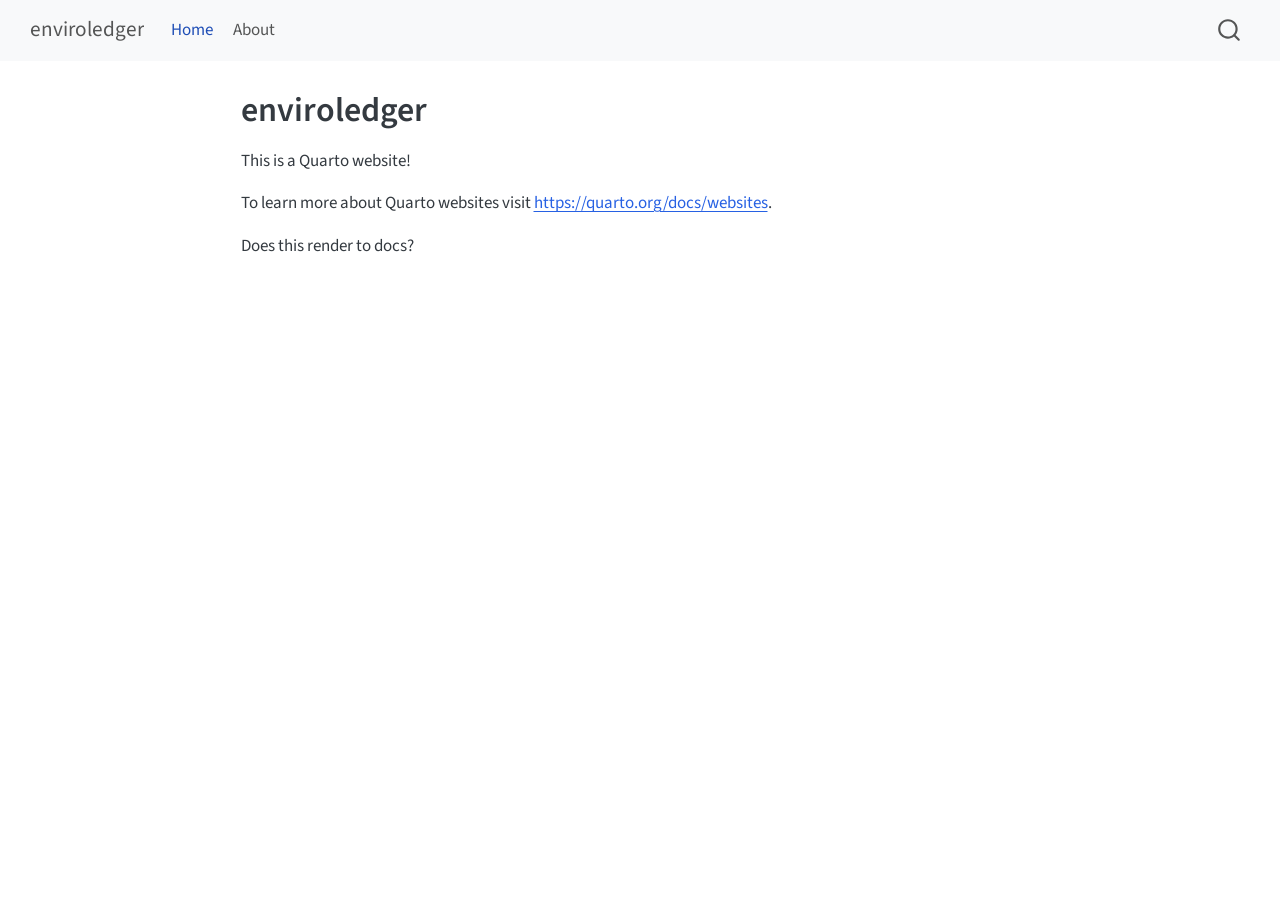
<file: docs/index.html>
<!DOCTYPE html>
<html xmlns="http://www.w3.org/1999/xhtml" lang="en" xml:lang="en"><head>

<meta charset="utf-8">
<meta name="generator" content="quarto-1.6.40">

<meta name="viewport" content="width=device-width, initial-scale=1.0, user-scalable=yes">


<title>enviroledger</title>
<style>
code{white-space: pre-wrap;}
span.smallcaps{font-variant: small-caps;}
div.columns{display: flex; gap: min(4vw, 1.5em);}
div.column{flex: auto; overflow-x: auto;}
div.hanging-indent{margin-left: 1.5em; text-indent: -1.5em;}
ul.task-list{list-style: none;}
ul.task-list li input[type="checkbox"] {
  width: 0.8em;
  margin: 0 0.8em 0.2em -1em; /* quarto-specific, see https://github.com/quarto-dev/quarto-cli/issues/4556 */ 
  vertical-align: middle;
}
</style>


<script src="site_libs/quarto-nav/quarto-nav.js"></script>
<script src="site_libs/quarto-nav/headroom.min.js"></script>
<script src="site_libs/clipboard/clipboard.min.js"></script>
<script src="site_libs/quarto-search/autocomplete.umd.js"></script>
<script src="site_libs/quarto-search/fuse.min.js"></script>
<script src="site_libs/quarto-search/quarto-search.js"></script>
<meta name="quarto:offset" content="./">
<script src="site_libs/quarto-html/quarto.js"></script>
<script src="site_libs/quarto-html/popper.min.js"></script>
<script src="site_libs/quarto-html/tippy.umd.min.js"></script>
<script src="site_libs/quarto-html/anchor.min.js"></script>
<link href="site_libs/quarto-html/tippy.css" rel="stylesheet">
<link href="site_libs/quarto-html/quarto-syntax-highlighting-549806ee2085284f45b00abea8c6df48.css" rel="stylesheet" id="quarto-text-highlighting-styles">
<script src="site_libs/bootstrap/bootstrap.min.js"></script>
<link href="site_libs/bootstrap/bootstrap-icons.css" rel="stylesheet">
<link href="site_libs/bootstrap/bootstrap-c75bcb89907db7808f0349b764a1a524.min.css" rel="stylesheet" append-hash="true" id="quarto-bootstrap" data-mode="light">
<script id="quarto-search-options" type="application/json">{
  "location": "navbar",
  "copy-button": false,
  "collapse-after": 3,
  "panel-placement": "end",
  "type": "overlay",
  "limit": 50,
  "keyboard-shortcut": [
    "f",
    "/",
    "s"
  ],
  "show-item-context": false,
  "language": {
    "search-no-results-text": "No results",
    "search-matching-documents-text": "matching documents",
    "search-copy-link-title": "Copy link to search",
    "search-hide-matches-text": "Hide additional matches",
    "search-more-match-text": "more match in this document",
    "search-more-matches-text": "more matches in this document",
    "search-clear-button-title": "Clear",
    "search-text-placeholder": "",
    "search-detached-cancel-button-title": "Cancel",
    "search-submit-button-title": "Submit",
    "search-label": "Search"
  }
}</script>


<link rel="stylesheet" href="styles.css">
</head>

<body class="nav-fixed fullcontent">

<div id="quarto-search-results"></div>
  <header id="quarto-header" class="headroom fixed-top">
    <nav class="navbar navbar-expand-lg " data-bs-theme="dark">
      <div class="navbar-container container-fluid">
      <div class="navbar-brand-container mx-auto">
    <a class="navbar-brand" href="./index.html">
    <span class="navbar-title">enviroledger</span>
    </a>
  </div>
            <div id="quarto-search" class="" title="Search"></div>
          <button class="navbar-toggler" type="button" data-bs-toggle="collapse" data-bs-target="#navbarCollapse" aria-controls="navbarCollapse" role="menu" aria-expanded="false" aria-label="Toggle navigation" onclick="if (window.quartoToggleHeadroom) { window.quartoToggleHeadroom(); }">
  <span class="navbar-toggler-icon"></span>
</button>
          <div class="collapse navbar-collapse" id="navbarCollapse">
            <ul class="navbar-nav navbar-nav-scroll me-auto">
  <li class="nav-item">
    <a class="nav-link active" href="./index.html" aria-current="page"> 
<span class="menu-text">Home</span></a>
  </li>  
  <li class="nav-item">
    <a class="nav-link" href="./about.html"> 
<span class="menu-text">About</span></a>
  </li>  
</ul>
          </div> <!-- /navcollapse -->
            <div class="quarto-navbar-tools">
</div>
      </div> <!-- /container-fluid -->
    </nav>
</header>
<!-- content -->
<div id="quarto-content" class="quarto-container page-columns page-rows-contents page-layout-article page-navbar">
<!-- sidebar -->
<!-- margin-sidebar -->
    
<!-- main -->
<main class="content" id="quarto-document-content">

<header id="title-block-header" class="quarto-title-block default">
<div class="quarto-title">
<h1 class="title">enviroledger</h1>
</div>



<div class="quarto-title-meta">

    
  
    
  </div>
  


</header>


<p>This is a Quarto website!</p>
<p>To learn more about Quarto websites visit <a href="https://quarto.org/docs/websites" class="uri">https://quarto.org/docs/websites</a>.</p>
<p>Does this render to docs?</p>



</main> <!-- /main -->
<script id="quarto-html-after-body" type="application/javascript">
window.document.addEventListener("DOMContentLoaded", function (event) {
  const toggleBodyColorMode = (bsSheetEl) => {
    const mode = bsSheetEl.getAttribute("data-mode");
    const bodyEl = window.document.querySelector("body");
    if (mode === "dark") {
      bodyEl.classList.add("quarto-dark");
      bodyEl.classList.remove("quarto-light");
    } else {
      bodyEl.classList.add("quarto-light");
      bodyEl.classList.remove("quarto-dark");
    }
  }
  const toggleBodyColorPrimary = () => {
    const bsSheetEl = window.document.querySelector("link#quarto-bootstrap");
    if (bsSheetEl) {
      toggleBodyColorMode(bsSheetEl);
    }
  }
  toggleBodyColorPrimary();  
  const icon = "";
  const anchorJS = new window.AnchorJS();
  anchorJS.options = {
    placement: 'right',
    icon: icon
  };
  anchorJS.add('.anchored');
  const isCodeAnnotation = (el) => {
    for (const clz of el.classList) {
      if (clz.startsWith('code-annotation-')) {                     
        return true;
      }
    }
    return false;
  }
  const onCopySuccess = function(e) {
    // button target
    const button = e.trigger;
    // don't keep focus
    button.blur();
    // flash "checked"
    button.classList.add('code-copy-button-checked');
    var currentTitle = button.getAttribute("title");
    button.setAttribute("title", "Copied!");
    let tooltip;
    if (window.bootstrap) {
      button.setAttribute("data-bs-toggle", "tooltip");
      button.setAttribute("data-bs-placement", "left");
      button.setAttribute("data-bs-title", "Copied!");
      tooltip = new bootstrap.Tooltip(button, 
        { trigger: "manual", 
          customClass: "code-copy-button-tooltip",
          offset: [0, -8]});
      tooltip.show();    
    }
    setTimeout(function() {
      if (tooltip) {
        tooltip.hide();
        button.removeAttribute("data-bs-title");
        button.removeAttribute("data-bs-toggle");
        button.removeAttribute("data-bs-placement");
      }
      button.setAttribute("title", currentTitle);
      button.classList.remove('code-copy-button-checked');
    }, 1000);
    // clear code selection
    e.clearSelection();
  }
  const getTextToCopy = function(trigger) {
      const codeEl = trigger.previousElementSibling.cloneNode(true);
      for (const childEl of codeEl.children) {
        if (isCodeAnnotation(childEl)) {
          childEl.remove();
        }
      }
      return codeEl.innerText;
  }
  const clipboard = new window.ClipboardJS('.code-copy-button:not([data-in-quarto-modal])', {
    text: getTextToCopy
  });
  clipboard.on('success', onCopySuccess);
  if (window.document.getElementById('quarto-embedded-source-code-modal')) {
    const clipboardModal = new window.ClipboardJS('.code-copy-button[data-in-quarto-modal]', {
      text: getTextToCopy,
      container: window.document.getElementById('quarto-embedded-source-code-modal')
    });
    clipboardModal.on('success', onCopySuccess);
  }
    var localhostRegex = new RegExp(/^(?:http|https):\/\/localhost\:?[0-9]*\//);
    var mailtoRegex = new RegExp(/^mailto:/);
      var filterRegex = new RegExp('/' + window.location.host + '/');
    var isInternal = (href) => {
        return filterRegex.test(href) || localhostRegex.test(href) || mailtoRegex.test(href);
    }
    // Inspect non-navigation links and adorn them if external
 	var links = window.document.querySelectorAll('a[href]:not(.nav-link):not(.navbar-brand):not(.toc-action):not(.sidebar-link):not(.sidebar-item-toggle):not(.pagination-link):not(.no-external):not([aria-hidden]):not(.dropdown-item):not(.quarto-navigation-tool):not(.about-link)');
    for (var i=0; i<links.length; i++) {
      const link = links[i];
      if (!isInternal(link.href)) {
        // undo the damage that might have been done by quarto-nav.js in the case of
        // links that we want to consider external
        if (link.dataset.originalHref !== undefined) {
          link.href = link.dataset.originalHref;
        }
      }
    }
  function tippyHover(el, contentFn, onTriggerFn, onUntriggerFn) {
    const config = {
      allowHTML: true,
      maxWidth: 500,
      delay: 100,
      arrow: false,
      appendTo: function(el) {
          return el.parentElement;
      },
      interactive: true,
      interactiveBorder: 10,
      theme: 'quarto',
      placement: 'bottom-start',
    };
    if (contentFn) {
      config.content = contentFn;
    }
    if (onTriggerFn) {
      config.onTrigger = onTriggerFn;
    }
    if (onUntriggerFn) {
      config.onUntrigger = onUntriggerFn;
    }
    window.tippy(el, config); 
  }
  const noterefs = window.document.querySelectorAll('a[role="doc-noteref"]');
  for (var i=0; i<noterefs.length; i++) {
    const ref = noterefs[i];
    tippyHover(ref, function() {
      // use id or data attribute instead here
      let href = ref.getAttribute('data-footnote-href') || ref.getAttribute('href');
      try { href = new URL(href).hash; } catch {}
      const id = href.replace(/^#\/?/, "");
      const note = window.document.getElementById(id);
      if (note) {
        return note.innerHTML;
      } else {
        return "";
      }
    });
  }
  const xrefs = window.document.querySelectorAll('a.quarto-xref');
  const processXRef = (id, note) => {
    // Strip column container classes
    const stripColumnClz = (el) => {
      el.classList.remove("page-full", "page-columns");
      if (el.children) {
        for (const child of el.children) {
          stripColumnClz(child);
        }
      }
    }
    stripColumnClz(note)
    if (id === null || id.startsWith('sec-')) {
      // Special case sections, only their first couple elements
      const container = document.createElement("div");
      if (note.children && note.children.length > 2) {
        container.appendChild(note.children[0].cloneNode(true));
        for (let i = 1; i < note.children.length; i++) {
          const child = note.children[i];
          if (child.tagName === "P" && child.innerText === "") {
            continue;
          } else {
            container.appendChild(child.cloneNode(true));
            break;
          }
        }
        if (window.Quarto?.typesetMath) {
          window.Quarto.typesetMath(container);
        }
        return container.innerHTML
      } else {
        if (window.Quarto?.typesetMath) {
          window.Quarto.typesetMath(note);
        }
        return note.innerHTML;
      }
    } else {
      // Remove any anchor links if they are present
      const anchorLink = note.querySelector('a.anchorjs-link');
      if (anchorLink) {
        anchorLink.remove();
      }
      if (window.Quarto?.typesetMath) {
        window.Quarto.typesetMath(note);
      }
      if (note.classList.contains("callout")) {
        return note.outerHTML;
      } else {
        return note.innerHTML;
      }
    }
  }
  for (var i=0; i<xrefs.length; i++) {
    const xref = xrefs[i];
    tippyHover(xref, undefined, function(instance) {
      instance.disable();
      let url = xref.getAttribute('href');
      let hash = undefined; 
      if (url.startsWith('#')) {
        hash = url;
      } else {
        try { hash = new URL(url).hash; } catch {}
      }
      if (hash) {
        const id = hash.replace(/^#\/?/, "");
        const note = window.document.getElementById(id);
        if (note !== null) {
          try {
            const html = processXRef(id, note.cloneNode(true));
            instance.setContent(html);
          } finally {
            instance.enable();
            instance.show();
          }
        } else {
          // See if we can fetch this
          fetch(url.split('#')[0])
          .then(res => res.text())
          .then(html => {
            const parser = new DOMParser();
            const htmlDoc = parser.parseFromString(html, "text/html");
            const note = htmlDoc.getElementById(id);
            if (note !== null) {
              const html = processXRef(id, note);
              instance.setContent(html);
            } 
          }).finally(() => {
            instance.enable();
            instance.show();
          });
        }
      } else {
        // See if we can fetch a full url (with no hash to target)
        // This is a special case and we should probably do some content thinning / targeting
        fetch(url)
        .then(res => res.text())
        .then(html => {
          const parser = new DOMParser();
          const htmlDoc = parser.parseFromString(html, "text/html");
          const note = htmlDoc.querySelector('main.content');
          if (note !== null) {
            // This should only happen for chapter cross references
            // (since there is no id in the URL)
            // remove the first header
            if (note.children.length > 0 && note.children[0].tagName === "HEADER") {
              note.children[0].remove();
            }
            const html = processXRef(null, note);
            instance.setContent(html);
          } 
        }).finally(() => {
          instance.enable();
          instance.show();
        });
      }
    }, function(instance) {
    });
  }
      let selectedAnnoteEl;
      const selectorForAnnotation = ( cell, annotation) => {
        let cellAttr = 'data-code-cell="' + cell + '"';
        let lineAttr = 'data-code-annotation="' +  annotation + '"';
        const selector = 'span[' + cellAttr + '][' + lineAttr + ']';
        return selector;
      }
      const selectCodeLines = (annoteEl) => {
        const doc = window.document;
        const targetCell = annoteEl.getAttribute("data-target-cell");
        const targetAnnotation = annoteEl.getAttribute("data-target-annotation");
        const annoteSpan = window.document.querySelector(selectorForAnnotation(targetCell, targetAnnotation));
        const lines = annoteSpan.getAttribute("data-code-lines").split(",");
        const lineIds = lines.map((line) => {
          return targetCell + "-" + line;
        })
        let top = null;
        let height = null;
        let parent = null;
        if (lineIds.length > 0) {
            //compute the position of the single el (top and bottom and make a div)
            const el = window.document.getElementById(lineIds[0]);
            top = el.offsetTop;
            height = el.offsetHeight;
            parent = el.parentElement.parentElement;
          if (lineIds.length > 1) {
            const lastEl = window.document.getElementById(lineIds[lineIds.length - 1]);
            const bottom = lastEl.offsetTop + lastEl.offsetHeight;
            height = bottom - top;
          }
          if (top !== null && height !== null && parent !== null) {
            // cook up a div (if necessary) and position it 
            let div = window.document.getElementById("code-annotation-line-highlight");
            if (div === null) {
              div = window.document.createElement("div");
              div.setAttribute("id", "code-annotation-line-highlight");
              div.style.position = 'absolute';
              parent.appendChild(div);
            }
            div.style.top = top - 2 + "px";
            div.style.height = height + 4 + "px";
            div.style.left = 0;
            let gutterDiv = window.document.getElementById("code-annotation-line-highlight-gutter");
            if (gutterDiv === null) {
              gutterDiv = window.document.createElement("div");
              gutterDiv.setAttribute("id", "code-annotation-line-highlight-gutter");
              gutterDiv.style.position = 'absolute';
              const codeCell = window.document.getElementById(targetCell);
              const gutter = codeCell.querySelector('.code-annotation-gutter');
              gutter.appendChild(gutterDiv);
            }
            gutterDiv.style.top = top - 2 + "px";
            gutterDiv.style.height = height + 4 + "px";
          }
          selectedAnnoteEl = annoteEl;
        }
      };
      const unselectCodeLines = () => {
        const elementsIds = ["code-annotation-line-highlight", "code-annotation-line-highlight-gutter"];
        elementsIds.forEach((elId) => {
          const div = window.document.getElementById(elId);
          if (div) {
            div.remove();
          }
        });
        selectedAnnoteEl = undefined;
      };
        // Handle positioning of the toggle
    window.addEventListener(
      "resize",
      throttle(() => {
        elRect = undefined;
        if (selectedAnnoteEl) {
          selectCodeLines(selectedAnnoteEl);
        }
      }, 10)
    );
    function throttle(fn, ms) {
    let throttle = false;
    let timer;
      return (...args) => {
        if(!throttle) { // first call gets through
            fn.apply(this, args);
            throttle = true;
        } else { // all the others get throttled
            if(timer) clearTimeout(timer); // cancel #2
            timer = setTimeout(() => {
              fn.apply(this, args);
              timer = throttle = false;
            }, ms);
        }
      };
    }
      // Attach click handler to the DT
      const annoteDls = window.document.querySelectorAll('dt[data-target-cell]');
      for (const annoteDlNode of annoteDls) {
        annoteDlNode.addEventListener('click', (event) => {
          const clickedEl = event.target;
          if (clickedEl !== selectedAnnoteEl) {
            unselectCodeLines();
            const activeEl = window.document.querySelector('dt[data-target-cell].code-annotation-active');
            if (activeEl) {
              activeEl.classList.remove('code-annotation-active');
            }
            selectCodeLines(clickedEl);
            clickedEl.classList.add('code-annotation-active');
          } else {
            // Unselect the line
            unselectCodeLines();
            clickedEl.classList.remove('code-annotation-active');
          }
        });
      }
  const findCites = (el) => {
    const parentEl = el.parentElement;
    if (parentEl) {
      const cites = parentEl.dataset.cites;
      if (cites) {
        return {
          el,
          cites: cites.split(' ')
        };
      } else {
        return findCites(el.parentElement)
      }
    } else {
      return undefined;
    }
  };
  var bibliorefs = window.document.querySelectorAll('a[role="doc-biblioref"]');
  for (var i=0; i<bibliorefs.length; i++) {
    const ref = bibliorefs[i];
    const citeInfo = findCites(ref);
    if (citeInfo) {
      tippyHover(citeInfo.el, function() {
        var popup = window.document.createElement('div');
        citeInfo.cites.forEach(function(cite) {
          var citeDiv = window.document.createElement('div');
          citeDiv.classList.add('hanging-indent');
          citeDiv.classList.add('csl-entry');
          var biblioDiv = window.document.getElementById('ref-' + cite);
          if (biblioDiv) {
            citeDiv.innerHTML = biblioDiv.innerHTML;
          }
          popup.appendChild(citeDiv);
        });
        return popup.innerHTML;
      });
    }
  }
});
</script>
</div> <!-- /content -->




</body></html>
</file>
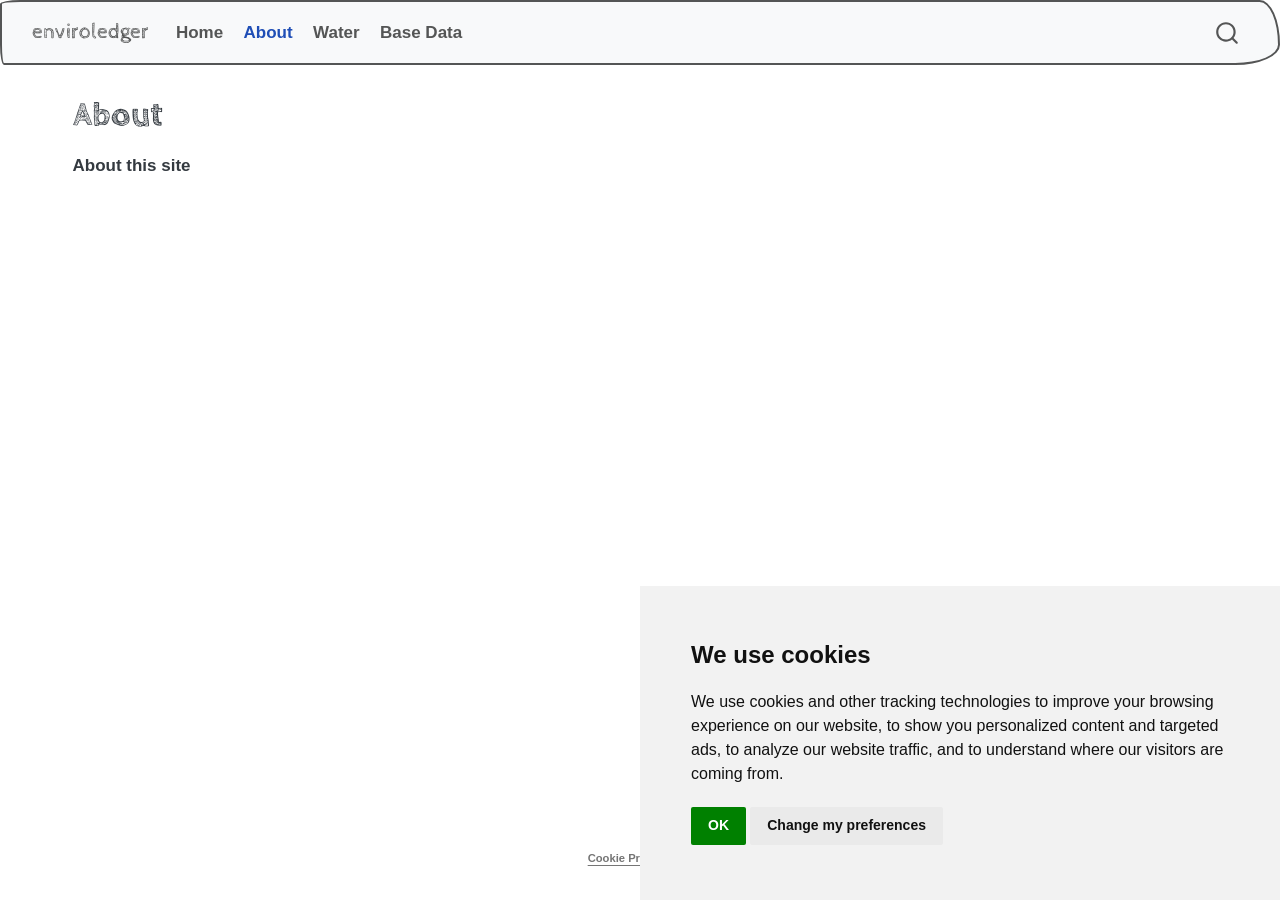
<file: docs/about.html>
<!DOCTYPE html>
<html xmlns="http://www.w3.org/1999/xhtml" lang="en" xml:lang="en"><head>

<meta charset="utf-8">
<meta name="generator" content="quarto-1.6.40">

<meta name="viewport" content="width=device-width, initial-scale=1.0, user-scalable=yes">


<title>About – enviroledger</title>
<style>
code{white-space: pre-wrap;}
span.smallcaps{font-variant: small-caps;}
div.columns{display: flex; gap: min(4vw, 1.5em);}
div.column{flex: auto; overflow-x: auto;}
div.hanging-indent{margin-left: 1.5em; text-indent: -1.5em;}
ul.task-list{list-style: none;}
ul.task-list li input[type="checkbox"] {
  width: 0.8em;
  margin: 0 0.8em 0.2em -1em; /* quarto-specific, see https://github.com/quarto-dev/quarto-cli/issues/4556 */ 
  vertical-align: middle;
}
</style>


<script src="site_libs/quarto-nav/quarto-nav.js"></script>
<script src="site_libs/quarto-nav/headroom.min.js"></script>
<script src="site_libs/clipboard/clipboard.min.js"></script>
<script src="site_libs/quarto-search/autocomplete.umd.js"></script>
<script src="site_libs/quarto-search/fuse.min.js"></script>
<script src="site_libs/quarto-search/quarto-search.js"></script>
<meta name="quarto:offset" content="./">
<script src="site_libs/cookie-consent/cookie-consent.js"></script>
<link href="site_libs/cookie-consent/cookie-consent.css" rel="stylesheet">
<script src="site_libs/quarto-html/quarto.js"></script>
<script src="site_libs/quarto-html/popper.min.js"></script>
<script src="site_libs/quarto-html/tippy.umd.min.js"></script>
<script src="site_libs/quarto-html/anchor.min.js"></script>
<link href="site_libs/quarto-html/tippy.css" rel="stylesheet">
<link href="site_libs/quarto-html/quarto-syntax-highlighting-549806ee2085284f45b00abea8c6df48.css" rel="stylesheet" id="quarto-text-highlighting-styles">
<script src="site_libs/bootstrap/bootstrap.min.js"></script>
<link href="site_libs/bootstrap/bootstrap-icons.css" rel="stylesheet">
<link href="site_libs/bootstrap/bootstrap-2ccf2efcc365c7bea76f0d335949859c.min.css" rel="stylesheet" append-hash="true" id="quarto-bootstrap" data-mode="light">
<script id="quarto-search-options" type="application/json">{
  "location": "navbar",
  "copy-button": false,
  "collapse-after": 3,
  "panel-placement": "end",
  "type": "overlay",
  "limit": 50,
  "keyboard-shortcut": [
    "f",
    "/",
    "s"
  ],
  "language": {
    "search-no-results-text": "No results",
    "search-matching-documents-text": "matching documents",
    "search-copy-link-title": "Copy link to search",
    "search-hide-matches-text": "Hide additional matches",
    "search-more-match-text": "more match in this document",
    "search-more-matches-text": "more matches in this document",
    "search-clear-button-title": "Clear",
    "search-text-placeholder": "",
    "search-detached-cancel-button-title": "Cancel",
    "search-submit-button-title": "Submit",
    "search-label": "Search"
  }
}</script>

<script type="text/javascript" charset="UTF-8">
document.addEventListener('DOMContentLoaded', function () {
cookieconsent.run({
  "notice_banner_type":"simple",
  "consent_type":"implied",
  "palette":"light",
  "language":"en",
  "page_load_consent_levels":["strictly-necessary","functionality","tracking","targeting"],
  "notice_banner_reject_button_hide":false,
  "preferences_center_close_button_hide":false,
  "website_name":""
  ,
"language":"en"
  });
});
</script> 
  


<link rel="stylesheet" href="styles.css">
</head>

<body class="nav-fixed">

<div id="quarto-search-results"></div>
  <header id="quarto-header" class="headroom fixed-top">
    <nav class="navbar navbar-expand-lg " data-bs-theme="dark">
      <div class="navbar-container container-fluid">
      <div class="navbar-brand-container mx-auto">
    <a class="navbar-brand" href="./index.html">
    <span class="navbar-title">enviroledger</span>
    </a>
  </div>
            <div id="quarto-search" class="" title="Search"></div>
          <button class="navbar-toggler" type="button" data-bs-toggle="collapse" data-bs-target="#navbarCollapse" aria-controls="navbarCollapse" role="menu" aria-expanded="false" aria-label="Toggle navigation" onclick="if (window.quartoToggleHeadroom) { window.quartoToggleHeadroom(); }">
  <span class="navbar-toggler-icon"></span>
</button>
          <div class="collapse navbar-collapse" id="navbarCollapse">
            <ul class="navbar-nav navbar-nav-scroll me-auto">
  <li class="nav-item">
    <a class="nav-link" href="./index.html"> 
<span class="menu-text">Home</span></a>
  </li>  
  <li class="nav-item">
    <a class="nav-link active" href="./about.html" aria-current="page"> 
<span class="menu-text">About</span></a>
  </li>  
  <li class="nav-item">
    <a class="nav-link" href="./water.html"> 
<span class="menu-text">Water</span></a>
  </li>  
  <li class="nav-item">
    <a class="nav-link" href="./base-data.html"> 
<span class="menu-text">Base Data</span></a>
  </li>  
</ul>
          </div> <!-- /navcollapse -->
            <div class="quarto-navbar-tools">
</div>
      </div> <!-- /container-fluid -->
    </nav>
</header>
<!-- content -->
<div id="quarto-content" class="quarto-container page-columns page-rows-contents page-layout-full page-navbar">
<!-- sidebar -->
<!-- margin-sidebar -->
    
<!-- main -->
<main class="content column-page" id="quarto-document-content">

<header id="title-block-header" class="quarto-title-block default">
<div class="quarto-title">
<h1 class="title">About</h1>
</div>



<div class="quarto-title-meta column-page">

    
  
    
  </div>
  


</header>


<p>About this site</p>



</main> <!-- /main -->
<script id="quarto-html-after-body" type="application/javascript">
window.document.addEventListener("DOMContentLoaded", function (event) {
  const toggleBodyColorMode = (bsSheetEl) => {
    const mode = bsSheetEl.getAttribute("data-mode");
    const bodyEl = window.document.querySelector("body");
    if (mode === "dark") {
      bodyEl.classList.add("quarto-dark");
      bodyEl.classList.remove("quarto-light");
    } else {
      bodyEl.classList.add("quarto-light");
      bodyEl.classList.remove("quarto-dark");
    }
  }
  const toggleBodyColorPrimary = () => {
    const bsSheetEl = window.document.querySelector("link#quarto-bootstrap");
    if (bsSheetEl) {
      toggleBodyColorMode(bsSheetEl);
    }
  }
  toggleBodyColorPrimary();  
  const icon = "";
  const anchorJS = new window.AnchorJS();
  anchorJS.options = {
    placement: 'right',
    icon: icon
  };
  anchorJS.add('.anchored');
  const isCodeAnnotation = (el) => {
    for (const clz of el.classList) {
      if (clz.startsWith('code-annotation-')) {                     
        return true;
      }
    }
    return false;
  }
  const onCopySuccess = function(e) {
    // button target
    const button = e.trigger;
    // don't keep focus
    button.blur();
    // flash "checked"
    button.classList.add('code-copy-button-checked');
    var currentTitle = button.getAttribute("title");
    button.setAttribute("title", "Copied!");
    let tooltip;
    if (window.bootstrap) {
      button.setAttribute("data-bs-toggle", "tooltip");
      button.setAttribute("data-bs-placement", "left");
      button.setAttribute("data-bs-title", "Copied!");
      tooltip = new bootstrap.Tooltip(button, 
        { trigger: "manual", 
          customClass: "code-copy-button-tooltip",
          offset: [0, -8]});
      tooltip.show();    
    }
    setTimeout(function() {
      if (tooltip) {
        tooltip.hide();
        button.removeAttribute("data-bs-title");
        button.removeAttribute("data-bs-toggle");
        button.removeAttribute("data-bs-placement");
      }
      button.setAttribute("title", currentTitle);
      button.classList.remove('code-copy-button-checked');
    }, 1000);
    // clear code selection
    e.clearSelection();
  }
  const getTextToCopy = function(trigger) {
      const codeEl = trigger.previousElementSibling.cloneNode(true);
      for (const childEl of codeEl.children) {
        if (isCodeAnnotation(childEl)) {
          childEl.remove();
        }
      }
      return codeEl.innerText;
  }
  const clipboard = new window.ClipboardJS('.code-copy-button:not([data-in-quarto-modal])', {
    text: getTextToCopy
  });
  clipboard.on('success', onCopySuccess);
  if (window.document.getElementById('quarto-embedded-source-code-modal')) {
    const clipboardModal = new window.ClipboardJS('.code-copy-button[data-in-quarto-modal]', {
      text: getTextToCopy,
      container: window.document.getElementById('quarto-embedded-source-code-modal')
    });
    clipboardModal.on('success', onCopySuccess);
  }
    var localhostRegex = new RegExp(/^(?:http|https):\/\/localhost\:?[0-9]*\//);
    var mailtoRegex = new RegExp(/^mailto:/);
      var filterRegex = new RegExp('/' + window.location.host + '/');
    var isInternal = (href) => {
        return filterRegex.test(href) || localhostRegex.test(href) || mailtoRegex.test(href);
    }
    // Inspect non-navigation links and adorn them if external
 	var links = window.document.querySelectorAll('a[href]:not(.nav-link):not(.navbar-brand):not(.toc-action):not(.sidebar-link):not(.sidebar-item-toggle):not(.pagination-link):not(.no-external):not([aria-hidden]):not(.dropdown-item):not(.quarto-navigation-tool):not(.about-link)');
    for (var i=0; i<links.length; i++) {
      const link = links[i];
      if (!isInternal(link.href)) {
        // undo the damage that might have been done by quarto-nav.js in the case of
        // links that we want to consider external
        if (link.dataset.originalHref !== undefined) {
          link.href = link.dataset.originalHref;
        }
      }
    }
  function tippyHover(el, contentFn, onTriggerFn, onUntriggerFn) {
    const config = {
      allowHTML: true,
      maxWidth: 500,
      delay: 100,
      arrow: false,
      appendTo: function(el) {
          return el.parentElement;
      },
      interactive: true,
      interactiveBorder: 10,
      theme: 'quarto',
      placement: 'bottom-start',
    };
    if (contentFn) {
      config.content = contentFn;
    }
    if (onTriggerFn) {
      config.onTrigger = onTriggerFn;
    }
    if (onUntriggerFn) {
      config.onUntrigger = onUntriggerFn;
    }
    window.tippy(el, config); 
  }
  const noterefs = window.document.querySelectorAll('a[role="doc-noteref"]');
  for (var i=0; i<noterefs.length; i++) {
    const ref = noterefs[i];
    tippyHover(ref, function() {
      // use id or data attribute instead here
      let href = ref.getAttribute('data-footnote-href') || ref.getAttribute('href');
      try { href = new URL(href).hash; } catch {}
      const id = href.replace(/^#\/?/, "");
      const note = window.document.getElementById(id);
      if (note) {
        return note.innerHTML;
      } else {
        return "";
      }
    });
  }
  const xrefs = window.document.querySelectorAll('a.quarto-xref');
  const processXRef = (id, note) => {
    // Strip column container classes
    const stripColumnClz = (el) => {
      el.classList.remove("page-full", "page-columns");
      if (el.children) {
        for (const child of el.children) {
          stripColumnClz(child);
        }
      }
    }
    stripColumnClz(note)
    if (id === null || id.startsWith('sec-')) {
      // Special case sections, only their first couple elements
      const container = document.createElement("div");
      if (note.children && note.children.length > 2) {
        container.appendChild(note.children[0].cloneNode(true));
        for (let i = 1; i < note.children.length; i++) {
          const child = note.children[i];
          if (child.tagName === "P" && child.innerText === "") {
            continue;
          } else {
            container.appendChild(child.cloneNode(true));
            break;
          }
        }
        if (window.Quarto?.typesetMath) {
          window.Quarto.typesetMath(container);
        }
        return container.innerHTML
      } else {
        if (window.Quarto?.typesetMath) {
          window.Quarto.typesetMath(note);
        }
        return note.innerHTML;
      }
    } else {
      // Remove any anchor links if they are present
      const anchorLink = note.querySelector('a.anchorjs-link');
      if (anchorLink) {
        anchorLink.remove();
      }
      if (window.Quarto?.typesetMath) {
        window.Quarto.typesetMath(note);
      }
      if (note.classList.contains("callout")) {
        return note.outerHTML;
      } else {
        return note.innerHTML;
      }
    }
  }
  for (var i=0; i<xrefs.length; i++) {
    const xref = xrefs[i];
    tippyHover(xref, undefined, function(instance) {
      instance.disable();
      let url = xref.getAttribute('href');
      let hash = undefined; 
      if (url.startsWith('#')) {
        hash = url;
      } else {
        try { hash = new URL(url).hash; } catch {}
      }
      if (hash) {
        const id = hash.replace(/^#\/?/, "");
        const note = window.document.getElementById(id);
        if (note !== null) {
          try {
            const html = processXRef(id, note.cloneNode(true));
            instance.setContent(html);
          } finally {
            instance.enable();
            instance.show();
          }
        } else {
          // See if we can fetch this
          fetch(url.split('#')[0])
          .then(res => res.text())
          .then(html => {
            const parser = new DOMParser();
            const htmlDoc = parser.parseFromString(html, "text/html");
            const note = htmlDoc.getElementById(id);
            if (note !== null) {
              const html = processXRef(id, note);
              instance.setContent(html);
            } 
          }).finally(() => {
            instance.enable();
            instance.show();
          });
        }
      } else {
        // See if we can fetch a full url (with no hash to target)
        // This is a special case and we should probably do some content thinning / targeting
        fetch(url)
        .then(res => res.text())
        .then(html => {
          const parser = new DOMParser();
          const htmlDoc = parser.parseFromString(html, "text/html");
          const note = htmlDoc.querySelector('main.content');
          if (note !== null) {
            // This should only happen for chapter cross references
            // (since there is no id in the URL)
            // remove the first header
            if (note.children.length > 0 && note.children[0].tagName === "HEADER") {
              note.children[0].remove();
            }
            const html = processXRef(null, note);
            instance.setContent(html);
          } 
        }).finally(() => {
          instance.enable();
          instance.show();
        });
      }
    }, function(instance) {
    });
  }
      let selectedAnnoteEl;
      const selectorForAnnotation = ( cell, annotation) => {
        let cellAttr = 'data-code-cell="' + cell + '"';
        let lineAttr = 'data-code-annotation="' +  annotation + '"';
        const selector = 'span[' + cellAttr + '][' + lineAttr + ']';
        return selector;
      }
      const selectCodeLines = (annoteEl) => {
        const doc = window.document;
        const targetCell = annoteEl.getAttribute("data-target-cell");
        const targetAnnotation = annoteEl.getAttribute("data-target-annotation");
        const annoteSpan = window.document.querySelector(selectorForAnnotation(targetCell, targetAnnotation));
        const lines = annoteSpan.getAttribute("data-code-lines").split(",");
        const lineIds = lines.map((line) => {
          return targetCell + "-" + line;
        })
        let top = null;
        let height = null;
        let parent = null;
        if (lineIds.length > 0) {
            //compute the position of the single el (top and bottom and make a div)
            const el = window.document.getElementById(lineIds[0]);
            top = el.offsetTop;
            height = el.offsetHeight;
            parent = el.parentElement.parentElement;
          if (lineIds.length > 1) {
            const lastEl = window.document.getElementById(lineIds[lineIds.length - 1]);
            const bottom = lastEl.offsetTop + lastEl.offsetHeight;
            height = bottom - top;
          }
          if (top !== null && height !== null && parent !== null) {
            // cook up a div (if necessary) and position it 
            let div = window.document.getElementById("code-annotation-line-highlight");
            if (div === null) {
              div = window.document.createElement("div");
              div.setAttribute("id", "code-annotation-line-highlight");
              div.style.position = 'absolute';
              parent.appendChild(div);
            }
            div.style.top = top - 2 + "px";
            div.style.height = height + 4 + "px";
            div.style.left = 0;
            let gutterDiv = window.document.getElementById("code-annotation-line-highlight-gutter");
            if (gutterDiv === null) {
              gutterDiv = window.document.createElement("div");
              gutterDiv.setAttribute("id", "code-annotation-line-highlight-gutter");
              gutterDiv.style.position = 'absolute';
              const codeCell = window.document.getElementById(targetCell);
              const gutter = codeCell.querySelector('.code-annotation-gutter');
              gutter.appendChild(gutterDiv);
            }
            gutterDiv.style.top = top - 2 + "px";
            gutterDiv.style.height = height + 4 + "px";
          }
          selectedAnnoteEl = annoteEl;
        }
      };
      const unselectCodeLines = () => {
        const elementsIds = ["code-annotation-line-highlight", "code-annotation-line-highlight-gutter"];
        elementsIds.forEach((elId) => {
          const div = window.document.getElementById(elId);
          if (div) {
            div.remove();
          }
        });
        selectedAnnoteEl = undefined;
      };
        // Handle positioning of the toggle
    window.addEventListener(
      "resize",
      throttle(() => {
        elRect = undefined;
        if (selectedAnnoteEl) {
          selectCodeLines(selectedAnnoteEl);
        }
      }, 10)
    );
    function throttle(fn, ms) {
    let throttle = false;
    let timer;
      return (...args) => {
        if(!throttle) { // first call gets through
            fn.apply(this, args);
            throttle = true;
        } else { // all the others get throttled
            if(timer) clearTimeout(timer); // cancel #2
            timer = setTimeout(() => {
              fn.apply(this, args);
              timer = throttle = false;
            }, ms);
        }
      };
    }
      // Attach click handler to the DT
      const annoteDls = window.document.querySelectorAll('dt[data-target-cell]');
      for (const annoteDlNode of annoteDls) {
        annoteDlNode.addEventListener('click', (event) => {
          const clickedEl = event.target;
          if (clickedEl !== selectedAnnoteEl) {
            unselectCodeLines();
            const activeEl = window.document.querySelector('dt[data-target-cell].code-annotation-active');
            if (activeEl) {
              activeEl.classList.remove('code-annotation-active');
            }
            selectCodeLines(clickedEl);
            clickedEl.classList.add('code-annotation-active');
          } else {
            // Unselect the line
            unselectCodeLines();
            clickedEl.classList.remove('code-annotation-active');
          }
        });
      }
  const findCites = (el) => {
    const parentEl = el.parentElement;
    if (parentEl) {
      const cites = parentEl.dataset.cites;
      if (cites) {
        return {
          el,
          cites: cites.split(' ')
        };
      } else {
        return findCites(el.parentElement)
      }
    } else {
      return undefined;
    }
  };
  var bibliorefs = window.document.querySelectorAll('a[role="doc-biblioref"]');
  for (var i=0; i<bibliorefs.length; i++) {
    const ref = bibliorefs[i];
    const citeInfo = findCites(ref);
    if (citeInfo) {
      tippyHover(citeInfo.el, function() {
        var popup = window.document.createElement('div');
        citeInfo.cites.forEach(function(cite) {
          var citeDiv = window.document.createElement('div');
          citeDiv.classList.add('hanging-indent');
          citeDiv.classList.add('csl-entry');
          var biblioDiv = window.document.getElementById('ref-' + cite);
          if (biblioDiv) {
            citeDiv.innerHTML = biblioDiv.innerHTML;
          }
          popup.appendChild(citeDiv);
        });
        return popup.innerHTML;
      });
    }
  }
});
</script>
</div> <!-- /content -->
<footer class="footer">
  <div class="nav-footer">
    <div class="nav-footer-left">
      &nbsp;
    </div>   
    <div class="nav-footer-center">

<div class="cookie-consent-footer"><a href="#" id="open_preferences_center">Cookie Preferences</a></div></div>
    <div class="nav-footer-right">
      &nbsp;
    </div>
  </div>
</footer>




</body></html>
</file>
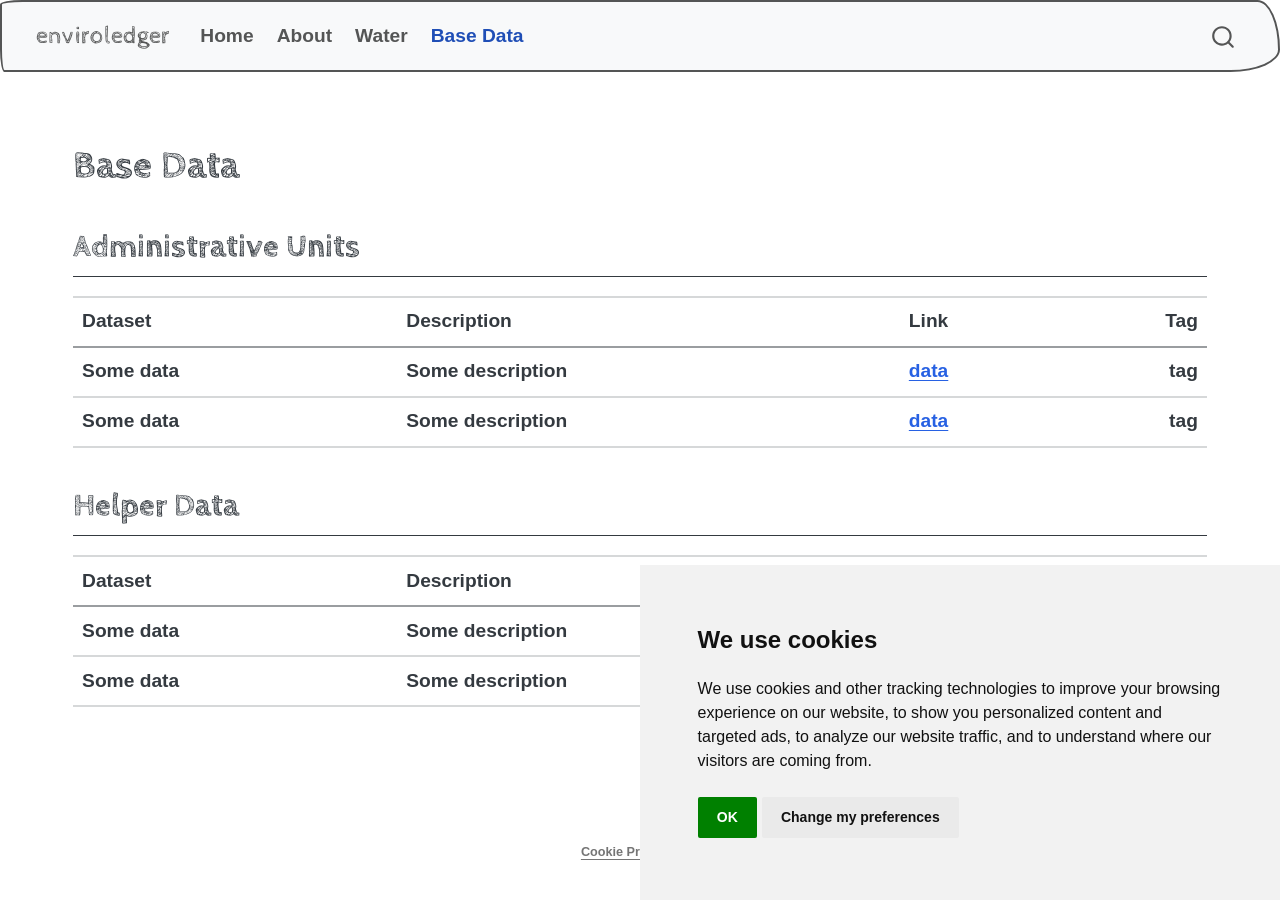
<file: docs/base-data.html>
<!DOCTYPE html>
<html xmlns="http://www.w3.org/1999/xhtml" lang="en" xml:lang="en"><head>

<meta charset="utf-8">
<meta name="generator" content="quarto-1.6.40">

<meta name="viewport" content="width=device-width, initial-scale=1.0, user-scalable=yes">


<title>base-data – enviroledger</title>
<style>
code{white-space: pre-wrap;}
span.smallcaps{font-variant: small-caps;}
div.columns{display: flex; gap: min(4vw, 1.5em);}
div.column{flex: auto; overflow-x: auto;}
div.hanging-indent{margin-left: 1.5em; text-indent: -1.5em;}
ul.task-list{list-style: none;}
ul.task-list li input[type="checkbox"] {
  width: 0.8em;
  margin: 0 0.8em 0.2em -1em; /* quarto-specific, see https://github.com/quarto-dev/quarto-cli/issues/4556 */ 
  vertical-align: middle;
}
</style>


<script src="site_libs/quarto-nav/quarto-nav.js"></script>
<script src="site_libs/quarto-nav/headroom.min.js"></script>
<script src="site_libs/clipboard/clipboard.min.js"></script>
<script src="site_libs/quarto-search/autocomplete.umd.js"></script>
<script src="site_libs/quarto-search/fuse.min.js"></script>
<script src="site_libs/quarto-search/quarto-search.js"></script>
<meta name="quarto:offset" content="./">
<script src="site_libs/cookie-consent/cookie-consent.js"></script>
<link href="site_libs/cookie-consent/cookie-consent.css" rel="stylesheet">
<script src="site_libs/quarto-html/quarto.js"></script>
<script src="site_libs/quarto-html/popper.min.js"></script>
<script src="site_libs/quarto-html/tippy.umd.min.js"></script>
<script src="site_libs/quarto-html/anchor.min.js"></script>
<link href="site_libs/quarto-html/tippy.css" rel="stylesheet">
<link href="site_libs/quarto-html/quarto-syntax-highlighting-549806ee2085284f45b00abea8c6df48.css" rel="stylesheet" id="quarto-text-highlighting-styles">
<script src="site_libs/bootstrap/bootstrap.min.js"></script>
<link href="site_libs/bootstrap/bootstrap-icons.css" rel="stylesheet">
<link href="site_libs/bootstrap/bootstrap-c24e837a8dab9d17be0a8f9d1dcd9167.min.css" rel="stylesheet" append-hash="true" id="quarto-bootstrap" data-mode="light">
<script id="quarto-search-options" type="application/json">{
  "location": "navbar",
  "copy-button": false,
  "collapse-after": 3,
  "panel-placement": "end",
  "type": "overlay",
  "limit": 50,
  "keyboard-shortcut": [
    "f",
    "/",
    "s"
  ],
  "language": {
    "search-no-results-text": "No results",
    "search-matching-documents-text": "matching documents",
    "search-copy-link-title": "Copy link to search",
    "search-hide-matches-text": "Hide additional matches",
    "search-more-match-text": "more match in this document",
    "search-more-matches-text": "more matches in this document",
    "search-clear-button-title": "Clear",
    "search-text-placeholder": "",
    "search-detached-cancel-button-title": "Cancel",
    "search-submit-button-title": "Submit",
    "search-label": "Search"
  }
}</script>

<script type="text/javascript" charset="UTF-8">
document.addEventListener('DOMContentLoaded', function () {
cookieconsent.run({
  "notice_banner_type":"simple",
  "consent_type":"implied",
  "palette":"light",
  "language":"en",
  "page_load_consent_levels":["strictly-necessary","functionality","tracking","targeting"],
  "notice_banner_reject_button_hide":false,
  "preferences_center_close_button_hide":false,
  "website_name":""
  ,
"language":"en"
  });
});
</script> 
  


<link rel="stylesheet" href="styles.css">
</head>

<body class="nav-fixed">

<div id="quarto-search-results"></div>
  <header id="quarto-header" class="headroom fixed-top">
    <nav class="navbar navbar-expand-lg " data-bs-theme="dark">
      <div class="navbar-container container-fluid">
      <div class="navbar-brand-container mx-auto">
    <a class="navbar-brand" href="./index.html">
    <span class="navbar-title">enviroledger</span>
    </a>
  </div>
            <div id="quarto-search" class="" title="Search"></div>
          <button class="navbar-toggler" type="button" data-bs-toggle="collapse" data-bs-target="#navbarCollapse" aria-controls="navbarCollapse" role="menu" aria-expanded="false" aria-label="Toggle navigation" onclick="if (window.quartoToggleHeadroom) { window.quartoToggleHeadroom(); }">
  <span class="navbar-toggler-icon"></span>
</button>
          <div class="collapse navbar-collapse" id="navbarCollapse">
            <ul class="navbar-nav navbar-nav-scroll me-auto">
  <li class="nav-item">
    <a class="nav-link" href="./index.html"> 
<span class="menu-text">Home</span></a>
  </li>  
  <li class="nav-item">
    <a class="nav-link" href="./about.html"> 
<span class="menu-text">About</span></a>
  </li>  
  <li class="nav-item">
    <a class="nav-link" href="./water.html"> 
<span class="menu-text">Water</span></a>
  </li>  
  <li class="nav-item">
    <a class="nav-link active" href="./base-data.html" aria-current="page"> 
<span class="menu-text">Base Data</span></a>
  </li>  
</ul>
          </div> <!-- /navcollapse -->
            <div class="quarto-navbar-tools">
</div>
      </div> <!-- /container-fluid -->
    </nav>
</header>
<!-- content -->
<div id="quarto-content" class="quarto-container page-columns page-rows-contents page-layout-full page-navbar">
<!-- sidebar -->
<!-- margin-sidebar -->
    
<!-- main -->
<main class="content column-page" id="quarto-document-content"><header id="title-block-header" class="quarto-title-block"></header>




<section id="base-data" class="level1">
<h1>Base Data</h1>
<section id="administrative-units" class="level2">
<h2 class="anchored" data-anchor-id="administrative-units">Administrative Units</h2>
<table class="caption-top table">
<thead>
<tr class="header">
<th>Dataset</th>
<th>Description</th>
<th>Link</th>
<th style="text-align: right;">Tag</th>
</tr>
</thead>
<tbody>
<tr class="odd">
<td>Some data</td>
<td>Some description</td>
<td><a href="link">data</a></td>
<td style="text-align: right;">tag</td>
</tr>
<tr class="even">
<td>Some data</td>
<td>Some description</td>
<td><a href="link">data</a></td>
<td style="text-align: right;">tag</td>
</tr>
</tbody>
</table>
</section>
<section id="helper-data" class="level2">
<h2 class="anchored" data-anchor-id="helper-data">Helper Data</h2>
<table class="caption-top table">
<thead>
<tr class="header">
<th>Dataset</th>
<th>Description</th>
<th>Link</th>
<th style="text-align: right;">Tag</th>
</tr>
</thead>
<tbody>
<tr class="odd">
<td>Some data</td>
<td>Some description</td>
<td><a href="link">data</a></td>
<td style="text-align: right;">tag</td>
</tr>
<tr class="even">
<td>Some data</td>
<td>Some description</td>
<td><a href="link">data</a></td>
<td style="text-align: right;">tag</td>
</tr>
</tbody>
</table>


</section>
</section>

</main> <!-- /main -->
<script id="quarto-html-after-body" type="application/javascript">
window.document.addEventListener("DOMContentLoaded", function (event) {
  const toggleBodyColorMode = (bsSheetEl) => {
    const mode = bsSheetEl.getAttribute("data-mode");
    const bodyEl = window.document.querySelector("body");
    if (mode === "dark") {
      bodyEl.classList.add("quarto-dark");
      bodyEl.classList.remove("quarto-light");
    } else {
      bodyEl.classList.add("quarto-light");
      bodyEl.classList.remove("quarto-dark");
    }
  }
  const toggleBodyColorPrimary = () => {
    const bsSheetEl = window.document.querySelector("link#quarto-bootstrap");
    if (bsSheetEl) {
      toggleBodyColorMode(bsSheetEl);
    }
  }
  toggleBodyColorPrimary();  
  const icon = "";
  const anchorJS = new window.AnchorJS();
  anchorJS.options = {
    placement: 'right',
    icon: icon
  };
  anchorJS.add('.anchored');
  const isCodeAnnotation = (el) => {
    for (const clz of el.classList) {
      if (clz.startsWith('code-annotation-')) {                     
        return true;
      }
    }
    return false;
  }
  const onCopySuccess = function(e) {
    // button target
    const button = e.trigger;
    // don't keep focus
    button.blur();
    // flash "checked"
    button.classList.add('code-copy-button-checked');
    var currentTitle = button.getAttribute("title");
    button.setAttribute("title", "Copied!");
    let tooltip;
    if (window.bootstrap) {
      button.setAttribute("data-bs-toggle", "tooltip");
      button.setAttribute("data-bs-placement", "left");
      button.setAttribute("data-bs-title", "Copied!");
      tooltip = new bootstrap.Tooltip(button, 
        { trigger: "manual", 
          customClass: "code-copy-button-tooltip",
          offset: [0, -8]});
      tooltip.show();    
    }
    setTimeout(function() {
      if (tooltip) {
        tooltip.hide();
        button.removeAttribute("data-bs-title");
        button.removeAttribute("data-bs-toggle");
        button.removeAttribute("data-bs-placement");
      }
      button.setAttribute("title", currentTitle);
      button.classList.remove('code-copy-button-checked');
    }, 1000);
    // clear code selection
    e.clearSelection();
  }
  const getTextToCopy = function(trigger) {
      const codeEl = trigger.previousElementSibling.cloneNode(true);
      for (const childEl of codeEl.children) {
        if (isCodeAnnotation(childEl)) {
          childEl.remove();
        }
      }
      return codeEl.innerText;
  }
  const clipboard = new window.ClipboardJS('.code-copy-button:not([data-in-quarto-modal])', {
    text: getTextToCopy
  });
  clipboard.on('success', onCopySuccess);
  if (window.document.getElementById('quarto-embedded-source-code-modal')) {
    const clipboardModal = new window.ClipboardJS('.code-copy-button[data-in-quarto-modal]', {
      text: getTextToCopy,
      container: window.document.getElementById('quarto-embedded-source-code-modal')
    });
    clipboardModal.on('success', onCopySuccess);
  }
    var localhostRegex = new RegExp(/^(?:http|https):\/\/localhost\:?[0-9]*\//);
    var mailtoRegex = new RegExp(/^mailto:/);
      var filterRegex = new RegExp('/' + window.location.host + '/');
    var isInternal = (href) => {
        return filterRegex.test(href) || localhostRegex.test(href) || mailtoRegex.test(href);
    }
    // Inspect non-navigation links and adorn them if external
 	var links = window.document.querySelectorAll('a[href]:not(.nav-link):not(.navbar-brand):not(.toc-action):not(.sidebar-link):not(.sidebar-item-toggle):not(.pagination-link):not(.no-external):not([aria-hidden]):not(.dropdown-item):not(.quarto-navigation-tool):not(.about-link)');
    for (var i=0; i<links.length; i++) {
      const link = links[i];
      if (!isInternal(link.href)) {
        // undo the damage that might have been done by quarto-nav.js in the case of
        // links that we want to consider external
        if (link.dataset.originalHref !== undefined) {
          link.href = link.dataset.originalHref;
        }
      }
    }
  function tippyHover(el, contentFn, onTriggerFn, onUntriggerFn) {
    const config = {
      allowHTML: true,
      maxWidth: 500,
      delay: 100,
      arrow: false,
      appendTo: function(el) {
          return el.parentElement;
      },
      interactive: true,
      interactiveBorder: 10,
      theme: 'quarto',
      placement: 'bottom-start',
    };
    if (contentFn) {
      config.content = contentFn;
    }
    if (onTriggerFn) {
      config.onTrigger = onTriggerFn;
    }
    if (onUntriggerFn) {
      config.onUntrigger = onUntriggerFn;
    }
    window.tippy(el, config); 
  }
  const noterefs = window.document.querySelectorAll('a[role="doc-noteref"]');
  for (var i=0; i<noterefs.length; i++) {
    const ref = noterefs[i];
    tippyHover(ref, function() {
      // use id or data attribute instead here
      let href = ref.getAttribute('data-footnote-href') || ref.getAttribute('href');
      try { href = new URL(href).hash; } catch {}
      const id = href.replace(/^#\/?/, "");
      const note = window.document.getElementById(id);
      if (note) {
        return note.innerHTML;
      } else {
        return "";
      }
    });
  }
  const xrefs = window.document.querySelectorAll('a.quarto-xref');
  const processXRef = (id, note) => {
    // Strip column container classes
    const stripColumnClz = (el) => {
      el.classList.remove("page-full", "page-columns");
      if (el.children) {
        for (const child of el.children) {
          stripColumnClz(child);
        }
      }
    }
    stripColumnClz(note)
    if (id === null || id.startsWith('sec-')) {
      // Special case sections, only their first couple elements
      const container = document.createElement("div");
      if (note.children && note.children.length > 2) {
        container.appendChild(note.children[0].cloneNode(true));
        for (let i = 1; i < note.children.length; i++) {
          const child = note.children[i];
          if (child.tagName === "P" && child.innerText === "") {
            continue;
          } else {
            container.appendChild(child.cloneNode(true));
            break;
          }
        }
        if (window.Quarto?.typesetMath) {
          window.Quarto.typesetMath(container);
        }
        return container.innerHTML
      } else {
        if (window.Quarto?.typesetMath) {
          window.Quarto.typesetMath(note);
        }
        return note.innerHTML;
      }
    } else {
      // Remove any anchor links if they are present
      const anchorLink = note.querySelector('a.anchorjs-link');
      if (anchorLink) {
        anchorLink.remove();
      }
      if (window.Quarto?.typesetMath) {
        window.Quarto.typesetMath(note);
      }
      if (note.classList.contains("callout")) {
        return note.outerHTML;
      } else {
        return note.innerHTML;
      }
    }
  }
  for (var i=0; i<xrefs.length; i++) {
    const xref = xrefs[i];
    tippyHover(xref, undefined, function(instance) {
      instance.disable();
      let url = xref.getAttribute('href');
      let hash = undefined; 
      if (url.startsWith('#')) {
        hash = url;
      } else {
        try { hash = new URL(url).hash; } catch {}
      }
      if (hash) {
        const id = hash.replace(/^#\/?/, "");
        const note = window.document.getElementById(id);
        if (note !== null) {
          try {
            const html = processXRef(id, note.cloneNode(true));
            instance.setContent(html);
          } finally {
            instance.enable();
            instance.show();
          }
        } else {
          // See if we can fetch this
          fetch(url.split('#')[0])
          .then(res => res.text())
          .then(html => {
            const parser = new DOMParser();
            const htmlDoc = parser.parseFromString(html, "text/html");
            const note = htmlDoc.getElementById(id);
            if (note !== null) {
              const html = processXRef(id, note);
              instance.setContent(html);
            } 
          }).finally(() => {
            instance.enable();
            instance.show();
          });
        }
      } else {
        // See if we can fetch a full url (with no hash to target)
        // This is a special case and we should probably do some content thinning / targeting
        fetch(url)
        .then(res => res.text())
        .then(html => {
          const parser = new DOMParser();
          const htmlDoc = parser.parseFromString(html, "text/html");
          const note = htmlDoc.querySelector('main.content');
          if (note !== null) {
            // This should only happen for chapter cross references
            // (since there is no id in the URL)
            // remove the first header
            if (note.children.length > 0 && note.children[0].tagName === "HEADER") {
              note.children[0].remove();
            }
            const html = processXRef(null, note);
            instance.setContent(html);
          } 
        }).finally(() => {
          instance.enable();
          instance.show();
        });
      }
    }, function(instance) {
    });
  }
      let selectedAnnoteEl;
      const selectorForAnnotation = ( cell, annotation) => {
        let cellAttr = 'data-code-cell="' + cell + '"';
        let lineAttr = 'data-code-annotation="' +  annotation + '"';
        const selector = 'span[' + cellAttr + '][' + lineAttr + ']';
        return selector;
      }
      const selectCodeLines = (annoteEl) => {
        const doc = window.document;
        const targetCell = annoteEl.getAttribute("data-target-cell");
        const targetAnnotation = annoteEl.getAttribute("data-target-annotation");
        const annoteSpan = window.document.querySelector(selectorForAnnotation(targetCell, targetAnnotation));
        const lines = annoteSpan.getAttribute("data-code-lines").split(",");
        const lineIds = lines.map((line) => {
          return targetCell + "-" + line;
        })
        let top = null;
        let height = null;
        let parent = null;
        if (lineIds.length > 0) {
            //compute the position of the single el (top and bottom and make a div)
            const el = window.document.getElementById(lineIds[0]);
            top = el.offsetTop;
            height = el.offsetHeight;
            parent = el.parentElement.parentElement;
          if (lineIds.length > 1) {
            const lastEl = window.document.getElementById(lineIds[lineIds.length - 1]);
            const bottom = lastEl.offsetTop + lastEl.offsetHeight;
            height = bottom - top;
          }
          if (top !== null && height !== null && parent !== null) {
            // cook up a div (if necessary) and position it 
            let div = window.document.getElementById("code-annotation-line-highlight");
            if (div === null) {
              div = window.document.createElement("div");
              div.setAttribute("id", "code-annotation-line-highlight");
              div.style.position = 'absolute';
              parent.appendChild(div);
            }
            div.style.top = top - 2 + "px";
            div.style.height = height + 4 + "px";
            div.style.left = 0;
            let gutterDiv = window.document.getElementById("code-annotation-line-highlight-gutter");
            if (gutterDiv === null) {
              gutterDiv = window.document.createElement("div");
              gutterDiv.setAttribute("id", "code-annotation-line-highlight-gutter");
              gutterDiv.style.position = 'absolute';
              const codeCell = window.document.getElementById(targetCell);
              const gutter = codeCell.querySelector('.code-annotation-gutter');
              gutter.appendChild(gutterDiv);
            }
            gutterDiv.style.top = top - 2 + "px";
            gutterDiv.style.height = height + 4 + "px";
          }
          selectedAnnoteEl = annoteEl;
        }
      };
      const unselectCodeLines = () => {
        const elementsIds = ["code-annotation-line-highlight", "code-annotation-line-highlight-gutter"];
        elementsIds.forEach((elId) => {
          const div = window.document.getElementById(elId);
          if (div) {
            div.remove();
          }
        });
        selectedAnnoteEl = undefined;
      };
        // Handle positioning of the toggle
    window.addEventListener(
      "resize",
      throttle(() => {
        elRect = undefined;
        if (selectedAnnoteEl) {
          selectCodeLines(selectedAnnoteEl);
        }
      }, 10)
    );
    function throttle(fn, ms) {
    let throttle = false;
    let timer;
      return (...args) => {
        if(!throttle) { // first call gets through
            fn.apply(this, args);
            throttle = true;
        } else { // all the others get throttled
            if(timer) clearTimeout(timer); // cancel #2
            timer = setTimeout(() => {
              fn.apply(this, args);
              timer = throttle = false;
            }, ms);
        }
      };
    }
      // Attach click handler to the DT
      const annoteDls = window.document.querySelectorAll('dt[data-target-cell]');
      for (const annoteDlNode of annoteDls) {
        annoteDlNode.addEventListener('click', (event) => {
          const clickedEl = event.target;
          if (clickedEl !== selectedAnnoteEl) {
            unselectCodeLines();
            const activeEl = window.document.querySelector('dt[data-target-cell].code-annotation-active');
            if (activeEl) {
              activeEl.classList.remove('code-annotation-active');
            }
            selectCodeLines(clickedEl);
            clickedEl.classList.add('code-annotation-active');
          } else {
            // Unselect the line
            unselectCodeLines();
            clickedEl.classList.remove('code-annotation-active');
          }
        });
      }
  const findCites = (el) => {
    const parentEl = el.parentElement;
    if (parentEl) {
      const cites = parentEl.dataset.cites;
      if (cites) {
        return {
          el,
          cites: cites.split(' ')
        };
      } else {
        return findCites(el.parentElement)
      }
    } else {
      return undefined;
    }
  };
  var bibliorefs = window.document.querySelectorAll('a[role="doc-biblioref"]');
  for (var i=0; i<bibliorefs.length; i++) {
    const ref = bibliorefs[i];
    const citeInfo = findCites(ref);
    if (citeInfo) {
      tippyHover(citeInfo.el, function() {
        var popup = window.document.createElement('div');
        citeInfo.cites.forEach(function(cite) {
          var citeDiv = window.document.createElement('div');
          citeDiv.classList.add('hanging-indent');
          citeDiv.classList.add('csl-entry');
          var biblioDiv = window.document.getElementById('ref-' + cite);
          if (biblioDiv) {
            citeDiv.innerHTML = biblioDiv.innerHTML;
          }
          popup.appendChild(citeDiv);
        });
        return popup.innerHTML;
      });
    }
  }
});
</script>
</div> <!-- /content -->
<footer class="footer">
  <div class="nav-footer">
    <div class="nav-footer-left">
      &nbsp;
    </div>   
    <div class="nav-footer-center">

<div class="cookie-consent-footer"><a href="#" id="open_preferences_center">Cookie Preferences</a></div></div>
    <div class="nav-footer-right">
      &nbsp;
    </div>
  </div>
</footer>




</body></html>
</file>
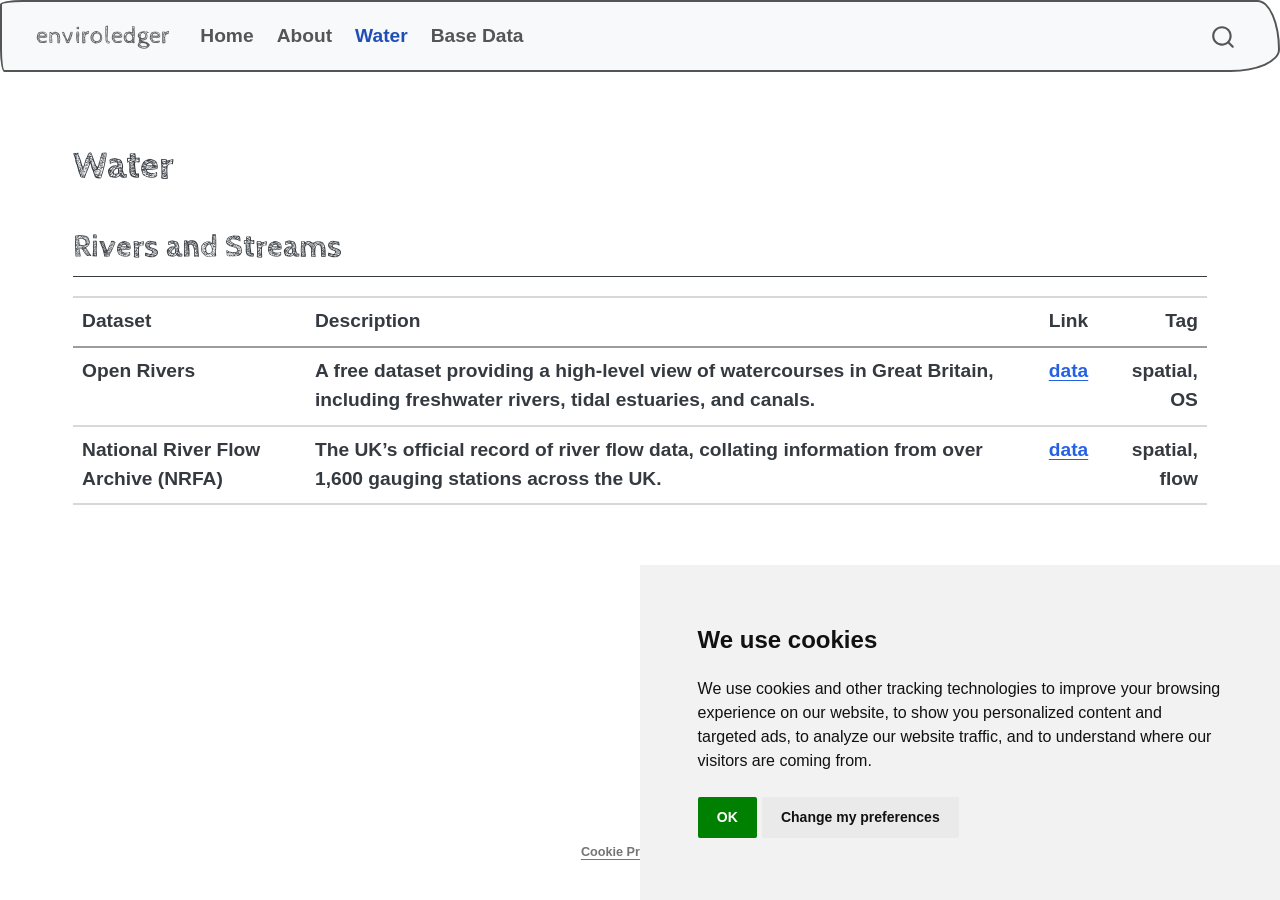
<file: docs/water.html>
<!DOCTYPE html>
<html xmlns="http://www.w3.org/1999/xhtml" lang="en" xml:lang="en"><head>

<meta charset="utf-8">
<meta name="generator" content="quarto-1.6.40">

<meta name="viewport" content="width=device-width, initial-scale=1.0, user-scalable=yes">


<title>water – enviroledger</title>
<style>
code{white-space: pre-wrap;}
span.smallcaps{font-variant: small-caps;}
div.columns{display: flex; gap: min(4vw, 1.5em);}
div.column{flex: auto; overflow-x: auto;}
div.hanging-indent{margin-left: 1.5em; text-indent: -1.5em;}
ul.task-list{list-style: none;}
ul.task-list li input[type="checkbox"] {
  width: 0.8em;
  margin: 0 0.8em 0.2em -1em; /* quarto-specific, see https://github.com/quarto-dev/quarto-cli/issues/4556 */ 
  vertical-align: middle;
}
</style>


<script src="site_libs/quarto-nav/quarto-nav.js"></script>
<script src="site_libs/quarto-nav/headroom.min.js"></script>
<script src="site_libs/clipboard/clipboard.min.js"></script>
<script src="site_libs/quarto-search/autocomplete.umd.js"></script>
<script src="site_libs/quarto-search/fuse.min.js"></script>
<script src="site_libs/quarto-search/quarto-search.js"></script>
<meta name="quarto:offset" content="./">
<script src="site_libs/cookie-consent/cookie-consent.js"></script>
<link href="site_libs/cookie-consent/cookie-consent.css" rel="stylesheet">
<script src="site_libs/quarto-html/quarto.js"></script>
<script src="site_libs/quarto-html/popper.min.js"></script>
<script src="site_libs/quarto-html/tippy.umd.min.js"></script>
<script src="site_libs/quarto-html/anchor.min.js"></script>
<link href="site_libs/quarto-html/tippy.css" rel="stylesheet">
<link href="site_libs/quarto-html/quarto-syntax-highlighting-549806ee2085284f45b00abea8c6df48.css" rel="stylesheet" id="quarto-text-highlighting-styles">
<script src="site_libs/bootstrap/bootstrap.min.js"></script>
<link href="site_libs/bootstrap/bootstrap-icons.css" rel="stylesheet">
<link href="site_libs/bootstrap/bootstrap-c24e837a8dab9d17be0a8f9d1dcd9167.min.css" rel="stylesheet" append-hash="true" id="quarto-bootstrap" data-mode="light">
<script id="quarto-search-options" type="application/json">{
  "location": "navbar",
  "copy-button": false,
  "collapse-after": 3,
  "panel-placement": "end",
  "type": "overlay",
  "limit": 50,
  "keyboard-shortcut": [
    "f",
    "/",
    "s"
  ],
  "language": {
    "search-no-results-text": "No results",
    "search-matching-documents-text": "matching documents",
    "search-copy-link-title": "Copy link to search",
    "search-hide-matches-text": "Hide additional matches",
    "search-more-match-text": "more match in this document",
    "search-more-matches-text": "more matches in this document",
    "search-clear-button-title": "Clear",
    "search-text-placeholder": "",
    "search-detached-cancel-button-title": "Cancel",
    "search-submit-button-title": "Submit",
    "search-label": "Search"
  }
}</script>

<script type="text/javascript" charset="UTF-8">
document.addEventListener('DOMContentLoaded', function () {
cookieconsent.run({
  "notice_banner_type":"simple",
  "consent_type":"implied",
  "palette":"light",
  "language":"en",
  "page_load_consent_levels":["strictly-necessary","functionality","tracking","targeting"],
  "notice_banner_reject_button_hide":false,
  "preferences_center_close_button_hide":false,
  "website_name":""
  ,
"language":"en"
  });
});
</script> 
  


<link rel="stylesheet" href="styles.css">
</head>

<body class="nav-fixed">

<div id="quarto-search-results"></div>
  <header id="quarto-header" class="headroom fixed-top">
    <nav class="navbar navbar-expand-lg " data-bs-theme="dark">
      <div class="navbar-container container-fluid">
      <div class="navbar-brand-container mx-auto">
    <a class="navbar-brand" href="./index.html">
    <span class="navbar-title">enviroledger</span>
    </a>
  </div>
            <div id="quarto-search" class="" title="Search"></div>
          <button class="navbar-toggler" type="button" data-bs-toggle="collapse" data-bs-target="#navbarCollapse" aria-controls="navbarCollapse" role="menu" aria-expanded="false" aria-label="Toggle navigation" onclick="if (window.quartoToggleHeadroom) { window.quartoToggleHeadroom(); }">
  <span class="navbar-toggler-icon"></span>
</button>
          <div class="collapse navbar-collapse" id="navbarCollapse">
            <ul class="navbar-nav navbar-nav-scroll me-auto">
  <li class="nav-item">
    <a class="nav-link" href="./index.html"> 
<span class="menu-text">Home</span></a>
  </li>  
  <li class="nav-item">
    <a class="nav-link" href="./about.html"> 
<span class="menu-text">About</span></a>
  </li>  
  <li class="nav-item">
    <a class="nav-link active" href="./water.html" aria-current="page"> 
<span class="menu-text">Water</span></a>
  </li>  
  <li class="nav-item">
    <a class="nav-link" href="./base-data.html"> 
<span class="menu-text">Base Data</span></a>
  </li>  
</ul>
          </div> <!-- /navcollapse -->
            <div class="quarto-navbar-tools">
</div>
      </div> <!-- /container-fluid -->
    </nav>
</header>
<!-- content -->
<div id="quarto-content" class="quarto-container page-columns page-rows-contents page-layout-full page-navbar">
<!-- sidebar -->
<!-- margin-sidebar -->
    
<!-- main -->
<main class="content column-page" id="quarto-document-content"><header id="title-block-header" class="quarto-title-block"></header>




<section id="water" class="level1">
<h1>Water</h1>
<section id="rivers-and-streams" class="level2">
<h2 class="anchored" data-anchor-id="rivers-and-streams">Rivers and Streams</h2>
<table class="caption-top table">
<thead>
<tr class="header">
<th>Dataset</th>
<th>Description</th>
<th>Link</th>
<th style="text-align: right;">Tag</th>
</tr>
</thead>
<tbody>
<tr class="odd">
<td>Open Rivers</td>
<td>A free dataset providing a high-level view of watercourses in Great Britain, including freshwater rivers, tidal estuaries, and canals.</td>
<td><a href="https://www.ordnancesurvey.co.uk/products/os-open-rivers">data</a></td>
<td style="text-align: right;">spatial, OS</td>
</tr>
<tr class="even">
<td>National River Flow Archive (NRFA)</td>
<td>The UK’s official record of river flow data, collating information from over 1,600 gauging stations across the UK.</td>
<td><a href="https://nrfa.ceh.ac.uk/">data</a></td>
<td style="text-align: right;">spatial, flow</td>
</tr>
</tbody>
</table>


</section>
</section>

</main> <!-- /main -->
<script id="quarto-html-after-body" type="application/javascript">
window.document.addEventListener("DOMContentLoaded", function (event) {
  const toggleBodyColorMode = (bsSheetEl) => {
    const mode = bsSheetEl.getAttribute("data-mode");
    const bodyEl = window.document.querySelector("body");
    if (mode === "dark") {
      bodyEl.classList.add("quarto-dark");
      bodyEl.classList.remove("quarto-light");
    } else {
      bodyEl.classList.add("quarto-light");
      bodyEl.classList.remove("quarto-dark");
    }
  }
  const toggleBodyColorPrimary = () => {
    const bsSheetEl = window.document.querySelector("link#quarto-bootstrap");
    if (bsSheetEl) {
      toggleBodyColorMode(bsSheetEl);
    }
  }
  toggleBodyColorPrimary();  
  const icon = "";
  const anchorJS = new window.AnchorJS();
  anchorJS.options = {
    placement: 'right',
    icon: icon
  };
  anchorJS.add('.anchored');
  const isCodeAnnotation = (el) => {
    for (const clz of el.classList) {
      if (clz.startsWith('code-annotation-')) {                     
        return true;
      }
    }
    return false;
  }
  const onCopySuccess = function(e) {
    // button target
    const button = e.trigger;
    // don't keep focus
    button.blur();
    // flash "checked"
    button.classList.add('code-copy-button-checked');
    var currentTitle = button.getAttribute("title");
    button.setAttribute("title", "Copied!");
    let tooltip;
    if (window.bootstrap) {
      button.setAttribute("data-bs-toggle", "tooltip");
      button.setAttribute("data-bs-placement", "left");
      button.setAttribute("data-bs-title", "Copied!");
      tooltip = new bootstrap.Tooltip(button, 
        { trigger: "manual", 
          customClass: "code-copy-button-tooltip",
          offset: [0, -8]});
      tooltip.show();    
    }
    setTimeout(function() {
      if (tooltip) {
        tooltip.hide();
        button.removeAttribute("data-bs-title");
        button.removeAttribute("data-bs-toggle");
        button.removeAttribute("data-bs-placement");
      }
      button.setAttribute("title", currentTitle);
      button.classList.remove('code-copy-button-checked');
    }, 1000);
    // clear code selection
    e.clearSelection();
  }
  const getTextToCopy = function(trigger) {
      const codeEl = trigger.previousElementSibling.cloneNode(true);
      for (const childEl of codeEl.children) {
        if (isCodeAnnotation(childEl)) {
          childEl.remove();
        }
      }
      return codeEl.innerText;
  }
  const clipboard = new window.ClipboardJS('.code-copy-button:not([data-in-quarto-modal])', {
    text: getTextToCopy
  });
  clipboard.on('success', onCopySuccess);
  if (window.document.getElementById('quarto-embedded-source-code-modal')) {
    const clipboardModal = new window.ClipboardJS('.code-copy-button[data-in-quarto-modal]', {
      text: getTextToCopy,
      container: window.document.getElementById('quarto-embedded-source-code-modal')
    });
    clipboardModal.on('success', onCopySuccess);
  }
    var localhostRegex = new RegExp(/^(?:http|https):\/\/localhost\:?[0-9]*\//);
    var mailtoRegex = new RegExp(/^mailto:/);
      var filterRegex = new RegExp('/' + window.location.host + '/');
    var isInternal = (href) => {
        return filterRegex.test(href) || localhostRegex.test(href) || mailtoRegex.test(href);
    }
    // Inspect non-navigation links and adorn them if external
 	var links = window.document.querySelectorAll('a[href]:not(.nav-link):not(.navbar-brand):not(.toc-action):not(.sidebar-link):not(.sidebar-item-toggle):not(.pagination-link):not(.no-external):not([aria-hidden]):not(.dropdown-item):not(.quarto-navigation-tool):not(.about-link)');
    for (var i=0; i<links.length; i++) {
      const link = links[i];
      if (!isInternal(link.href)) {
        // undo the damage that might have been done by quarto-nav.js in the case of
        // links that we want to consider external
        if (link.dataset.originalHref !== undefined) {
          link.href = link.dataset.originalHref;
        }
      }
    }
  function tippyHover(el, contentFn, onTriggerFn, onUntriggerFn) {
    const config = {
      allowHTML: true,
      maxWidth: 500,
      delay: 100,
      arrow: false,
      appendTo: function(el) {
          return el.parentElement;
      },
      interactive: true,
      interactiveBorder: 10,
      theme: 'quarto',
      placement: 'bottom-start',
    };
    if (contentFn) {
      config.content = contentFn;
    }
    if (onTriggerFn) {
      config.onTrigger = onTriggerFn;
    }
    if (onUntriggerFn) {
      config.onUntrigger = onUntriggerFn;
    }
    window.tippy(el, config); 
  }
  const noterefs = window.document.querySelectorAll('a[role="doc-noteref"]');
  for (var i=0; i<noterefs.length; i++) {
    const ref = noterefs[i];
    tippyHover(ref, function() {
      // use id or data attribute instead here
      let href = ref.getAttribute('data-footnote-href') || ref.getAttribute('href');
      try { href = new URL(href).hash; } catch {}
      const id = href.replace(/^#\/?/, "");
      const note = window.document.getElementById(id);
      if (note) {
        return note.innerHTML;
      } else {
        return "";
      }
    });
  }
  const xrefs = window.document.querySelectorAll('a.quarto-xref');
  const processXRef = (id, note) => {
    // Strip column container classes
    const stripColumnClz = (el) => {
      el.classList.remove("page-full", "page-columns");
      if (el.children) {
        for (const child of el.children) {
          stripColumnClz(child);
        }
      }
    }
    stripColumnClz(note)
    if (id === null || id.startsWith('sec-')) {
      // Special case sections, only their first couple elements
      const container = document.createElement("div");
      if (note.children && note.children.length > 2) {
        container.appendChild(note.children[0].cloneNode(true));
        for (let i = 1; i < note.children.length; i++) {
          const child = note.children[i];
          if (child.tagName === "P" && child.innerText === "") {
            continue;
          } else {
            container.appendChild(child.cloneNode(true));
            break;
          }
        }
        if (window.Quarto?.typesetMath) {
          window.Quarto.typesetMath(container);
        }
        return container.innerHTML
      } else {
        if (window.Quarto?.typesetMath) {
          window.Quarto.typesetMath(note);
        }
        return note.innerHTML;
      }
    } else {
      // Remove any anchor links if they are present
      const anchorLink = note.querySelector('a.anchorjs-link');
      if (anchorLink) {
        anchorLink.remove();
      }
      if (window.Quarto?.typesetMath) {
        window.Quarto.typesetMath(note);
      }
      if (note.classList.contains("callout")) {
        return note.outerHTML;
      } else {
        return note.innerHTML;
      }
    }
  }
  for (var i=0; i<xrefs.length; i++) {
    const xref = xrefs[i];
    tippyHover(xref, undefined, function(instance) {
      instance.disable();
      let url = xref.getAttribute('href');
      let hash = undefined; 
      if (url.startsWith('#')) {
        hash = url;
      } else {
        try { hash = new URL(url).hash; } catch {}
      }
      if (hash) {
        const id = hash.replace(/^#\/?/, "");
        const note = window.document.getElementById(id);
        if (note !== null) {
          try {
            const html = processXRef(id, note.cloneNode(true));
            instance.setContent(html);
          } finally {
            instance.enable();
            instance.show();
          }
        } else {
          // See if we can fetch this
          fetch(url.split('#')[0])
          .then(res => res.text())
          .then(html => {
            const parser = new DOMParser();
            const htmlDoc = parser.parseFromString(html, "text/html");
            const note = htmlDoc.getElementById(id);
            if (note !== null) {
              const html = processXRef(id, note);
              instance.setContent(html);
            } 
          }).finally(() => {
            instance.enable();
            instance.show();
          });
        }
      } else {
        // See if we can fetch a full url (with no hash to target)
        // This is a special case and we should probably do some content thinning / targeting
        fetch(url)
        .then(res => res.text())
        .then(html => {
          const parser = new DOMParser();
          const htmlDoc = parser.parseFromString(html, "text/html");
          const note = htmlDoc.querySelector('main.content');
          if (note !== null) {
            // This should only happen for chapter cross references
            // (since there is no id in the URL)
            // remove the first header
            if (note.children.length > 0 && note.children[0].tagName === "HEADER") {
              note.children[0].remove();
            }
            const html = processXRef(null, note);
            instance.setContent(html);
          } 
        }).finally(() => {
          instance.enable();
          instance.show();
        });
      }
    }, function(instance) {
    });
  }
      let selectedAnnoteEl;
      const selectorForAnnotation = ( cell, annotation) => {
        let cellAttr = 'data-code-cell="' + cell + '"';
        let lineAttr = 'data-code-annotation="' +  annotation + '"';
        const selector = 'span[' + cellAttr + '][' + lineAttr + ']';
        return selector;
      }
      const selectCodeLines = (annoteEl) => {
        const doc = window.document;
        const targetCell = annoteEl.getAttribute("data-target-cell");
        const targetAnnotation = annoteEl.getAttribute("data-target-annotation");
        const annoteSpan = window.document.querySelector(selectorForAnnotation(targetCell, targetAnnotation));
        const lines = annoteSpan.getAttribute("data-code-lines").split(",");
        const lineIds = lines.map((line) => {
          return targetCell + "-" + line;
        })
        let top = null;
        let height = null;
        let parent = null;
        if (lineIds.length > 0) {
            //compute the position of the single el (top and bottom and make a div)
            const el = window.document.getElementById(lineIds[0]);
            top = el.offsetTop;
            height = el.offsetHeight;
            parent = el.parentElement.parentElement;
          if (lineIds.length > 1) {
            const lastEl = window.document.getElementById(lineIds[lineIds.length - 1]);
            const bottom = lastEl.offsetTop + lastEl.offsetHeight;
            height = bottom - top;
          }
          if (top !== null && height !== null && parent !== null) {
            // cook up a div (if necessary) and position it 
            let div = window.document.getElementById("code-annotation-line-highlight");
            if (div === null) {
              div = window.document.createElement("div");
              div.setAttribute("id", "code-annotation-line-highlight");
              div.style.position = 'absolute';
              parent.appendChild(div);
            }
            div.style.top = top - 2 + "px";
            div.style.height = height + 4 + "px";
            div.style.left = 0;
            let gutterDiv = window.document.getElementById("code-annotation-line-highlight-gutter");
            if (gutterDiv === null) {
              gutterDiv = window.document.createElement("div");
              gutterDiv.setAttribute("id", "code-annotation-line-highlight-gutter");
              gutterDiv.style.position = 'absolute';
              const codeCell = window.document.getElementById(targetCell);
              const gutter = codeCell.querySelector('.code-annotation-gutter');
              gutter.appendChild(gutterDiv);
            }
            gutterDiv.style.top = top - 2 + "px";
            gutterDiv.style.height = height + 4 + "px";
          }
          selectedAnnoteEl = annoteEl;
        }
      };
      const unselectCodeLines = () => {
        const elementsIds = ["code-annotation-line-highlight", "code-annotation-line-highlight-gutter"];
        elementsIds.forEach((elId) => {
          const div = window.document.getElementById(elId);
          if (div) {
            div.remove();
          }
        });
        selectedAnnoteEl = undefined;
      };
        // Handle positioning of the toggle
    window.addEventListener(
      "resize",
      throttle(() => {
        elRect = undefined;
        if (selectedAnnoteEl) {
          selectCodeLines(selectedAnnoteEl);
        }
      }, 10)
    );
    function throttle(fn, ms) {
    let throttle = false;
    let timer;
      return (...args) => {
        if(!throttle) { // first call gets through
            fn.apply(this, args);
            throttle = true;
        } else { // all the others get throttled
            if(timer) clearTimeout(timer); // cancel #2
            timer = setTimeout(() => {
              fn.apply(this, args);
              timer = throttle = false;
            }, ms);
        }
      };
    }
      // Attach click handler to the DT
      const annoteDls = window.document.querySelectorAll('dt[data-target-cell]');
      for (const annoteDlNode of annoteDls) {
        annoteDlNode.addEventListener('click', (event) => {
          const clickedEl = event.target;
          if (clickedEl !== selectedAnnoteEl) {
            unselectCodeLines();
            const activeEl = window.document.querySelector('dt[data-target-cell].code-annotation-active');
            if (activeEl) {
              activeEl.classList.remove('code-annotation-active');
            }
            selectCodeLines(clickedEl);
            clickedEl.classList.add('code-annotation-active');
          } else {
            // Unselect the line
            unselectCodeLines();
            clickedEl.classList.remove('code-annotation-active');
          }
        });
      }
  const findCites = (el) => {
    const parentEl = el.parentElement;
    if (parentEl) {
      const cites = parentEl.dataset.cites;
      if (cites) {
        return {
          el,
          cites: cites.split(' ')
        };
      } else {
        return findCites(el.parentElement)
      }
    } else {
      return undefined;
    }
  };
  var bibliorefs = window.document.querySelectorAll('a[role="doc-biblioref"]');
  for (var i=0; i<bibliorefs.length; i++) {
    const ref = bibliorefs[i];
    const citeInfo = findCites(ref);
    if (citeInfo) {
      tippyHover(citeInfo.el, function() {
        var popup = window.document.createElement('div');
        citeInfo.cites.forEach(function(cite) {
          var citeDiv = window.document.createElement('div');
          citeDiv.classList.add('hanging-indent');
          citeDiv.classList.add('csl-entry');
          var biblioDiv = window.document.getElementById('ref-' + cite);
          if (biblioDiv) {
            citeDiv.innerHTML = biblioDiv.innerHTML;
          }
          popup.appendChild(citeDiv);
        });
        return popup.innerHTML;
      });
    }
  }
});
</script>
</div> <!-- /content -->
<footer class="footer">
  <div class="nav-footer">
    <div class="nav-footer-left">
      &nbsp;
    </div>   
    <div class="nav-footer-center">

<div class="cookie-consent-footer"><a href="#" id="open_preferences_center">Cookie Preferences</a></div></div>
    <div class="nav-footer-right">
      &nbsp;
    </div>
  </div>
</footer>




</body></html>
</file>
<file: docs/site_libs/quarto-html/tippy.css>
.tippy-box[data-animation=fade][data-state=hidden]{opacity:0}[data-tippy-root]{max-width:calc(100vw - 10px)}.tippy-box{position:relative;background-color:#333;color:#fff;border-radius:4px;font-size:14px;line-height:1.4;white-space:normal;outline:0;transition-property:transform,visibility,opacity}.tippy-box[data-placement^=top]>.tippy-arrow{bottom:0}.tippy-box[data-placement^=top]>.tippy-arrow:before{bottom:-7px;left:0;border-width:8px 8px 0;border-top-color:initial;transform-origin:center top}.tippy-box[data-placement^=bottom]>.tippy-arrow{top:0}.tippy-box[data-placement^=bottom]>.tippy-arrow:before{top:-7px;left:0;border-width:0 8px 8px;border-bottom-color:initial;transform-origin:center bottom}.tippy-box[data-placement^=left]>.tippy-arrow{right:0}.tippy-box[data-placement^=left]>.tippy-arrow:before{border-width:8px 0 8px 8px;border-left-color:initial;right:-7px;transform-origin:center left}.tippy-box[data-placement^=right]>.tippy-arrow{left:0}.tippy-box[data-placement^=right]>.tippy-arrow:before{left:-7px;border-width:8px 8px 8px 0;border-right-color:initial;transform-origin:center right}.tippy-box[data-inertia][data-state=visible]{transition-timing-function:cubic-bezier(.54,1.5,.38,1.11)}.tippy-arrow{width:16px;height:16px;color:#333}.tippy-arrow:before{content:"";position:absolute;border-color:transparent;border-style:solid}.tippy-content{position:relative;padding:5px 9px;z-index:1}
</file>
<file: docs/site_libs/quarto-html/quarto-syntax-highlighting-549806ee2085284f45b00abea8c6df48.css>
/* quarto syntax highlight colors */
:root {
  --quarto-hl-ot-color: #003B4F;
  --quarto-hl-at-color: #657422;
  --quarto-hl-ss-color: #20794D;
  --quarto-hl-an-color: #5E5E5E;
  --quarto-hl-fu-color: #4758AB;
  --quarto-hl-st-color: #20794D;
  --quarto-hl-cf-color: #003B4F;
  --quarto-hl-op-color: #5E5E5E;
  --quarto-hl-er-color: #AD0000;
  --quarto-hl-bn-color: #AD0000;
  --quarto-hl-al-color: #AD0000;
  --quarto-hl-va-color: #111111;
  --quarto-hl-bu-color: inherit;
  --quarto-hl-ex-color: inherit;
  --quarto-hl-pp-color: #AD0000;
  --quarto-hl-in-color: #5E5E5E;
  --quarto-hl-vs-color: #20794D;
  --quarto-hl-wa-color: #5E5E5E;
  --quarto-hl-do-color: #5E5E5E;
  --quarto-hl-im-color: #00769E;
  --quarto-hl-ch-color: #20794D;
  --quarto-hl-dt-color: #AD0000;
  --quarto-hl-fl-color: #AD0000;
  --quarto-hl-co-color: #5E5E5E;
  --quarto-hl-cv-color: #5E5E5E;
  --quarto-hl-cn-color: #8f5902;
  --quarto-hl-sc-color: #5E5E5E;
  --quarto-hl-dv-color: #AD0000;
  --quarto-hl-kw-color: #003B4F;
}

/* other quarto variables */
:root {
  --quarto-font-monospace: SFMono-Regular, Menlo, Monaco, Consolas, "Liberation Mono", "Courier New", monospace;
}

pre > code.sourceCode > span {
  color: #003B4F;
}

code span {
  color: #003B4F;
}

code.sourceCode > span {
  color: #003B4F;
}

div.sourceCode,
div.sourceCode pre.sourceCode {
  color: #003B4F;
}

code span.ot {
  color: #003B4F;
  font-style: inherit;
}

code span.at {
  color: #657422;
  font-style: inherit;
}

code span.ss {
  color: #20794D;
  font-style: inherit;
}

code span.an {
  color: #5E5E5E;
  font-style: inherit;
}

code span.fu {
  color: #4758AB;
  font-style: inherit;
}

code span.st {
  color: #20794D;
  font-style: inherit;
}

code span.cf {
  color: #003B4F;
  font-weight: bold;
  font-style: inherit;
}

code span.op {
  color: #5E5E5E;
  font-style: inherit;
}

code span.er {
  color: #AD0000;
  font-style: inherit;
}

code span.bn {
  color: #AD0000;
  font-style: inherit;
}

code span.al {
  color: #AD0000;
  font-style: inherit;
}

code span.va {
  color: #111111;
  font-style: inherit;
}

code span.bu {
  font-style: inherit;
}

code span.ex {
  font-style: inherit;
}

code span.pp {
  color: #AD0000;
  font-style: inherit;
}

code span.in {
  color: #5E5E5E;
  font-style: inherit;
}

code span.vs {
  color: #20794D;
  font-style: inherit;
}

code span.wa {
  color: #5E5E5E;
  font-style: italic;
}

code span.do {
  color: #5E5E5E;
  font-style: italic;
}

code span.im {
  color: #00769E;
  font-style: inherit;
}

code span.ch {
  color: #20794D;
  font-style: inherit;
}

code span.dt {
  color: #AD0000;
  font-style: inherit;
}

code span.fl {
  color: #AD0000;
  font-style: inherit;
}

code span.co {
  color: #5E5E5E;
  font-style: inherit;
}

code span.cv {
  color: #5E5E5E;
  font-style: italic;
}

code span.cn {
  color: #8f5902;
  font-style: inherit;
}

code span.sc {
  color: #5E5E5E;
  font-style: inherit;
}

code span.dv {
  color: #AD0000;
  font-style: inherit;
}

code span.kw {
  color: #003B4F;
  font-weight: bold;
  font-style: inherit;
}

.prevent-inlining {
  content: "</";
}

/*# sourceMappingURL=ae99138f4fbc2fb4c9f5e5cd69c22459.css.map */
</file>
<file: docs/styles.css>
/* css styles */
</file>
<file: docs/site_libs/cookie-consent/cookie-consent.css>
div.cookie-consent-footer {
  font-size: 0.8em;
  text-decoration: none;
}
</file>
